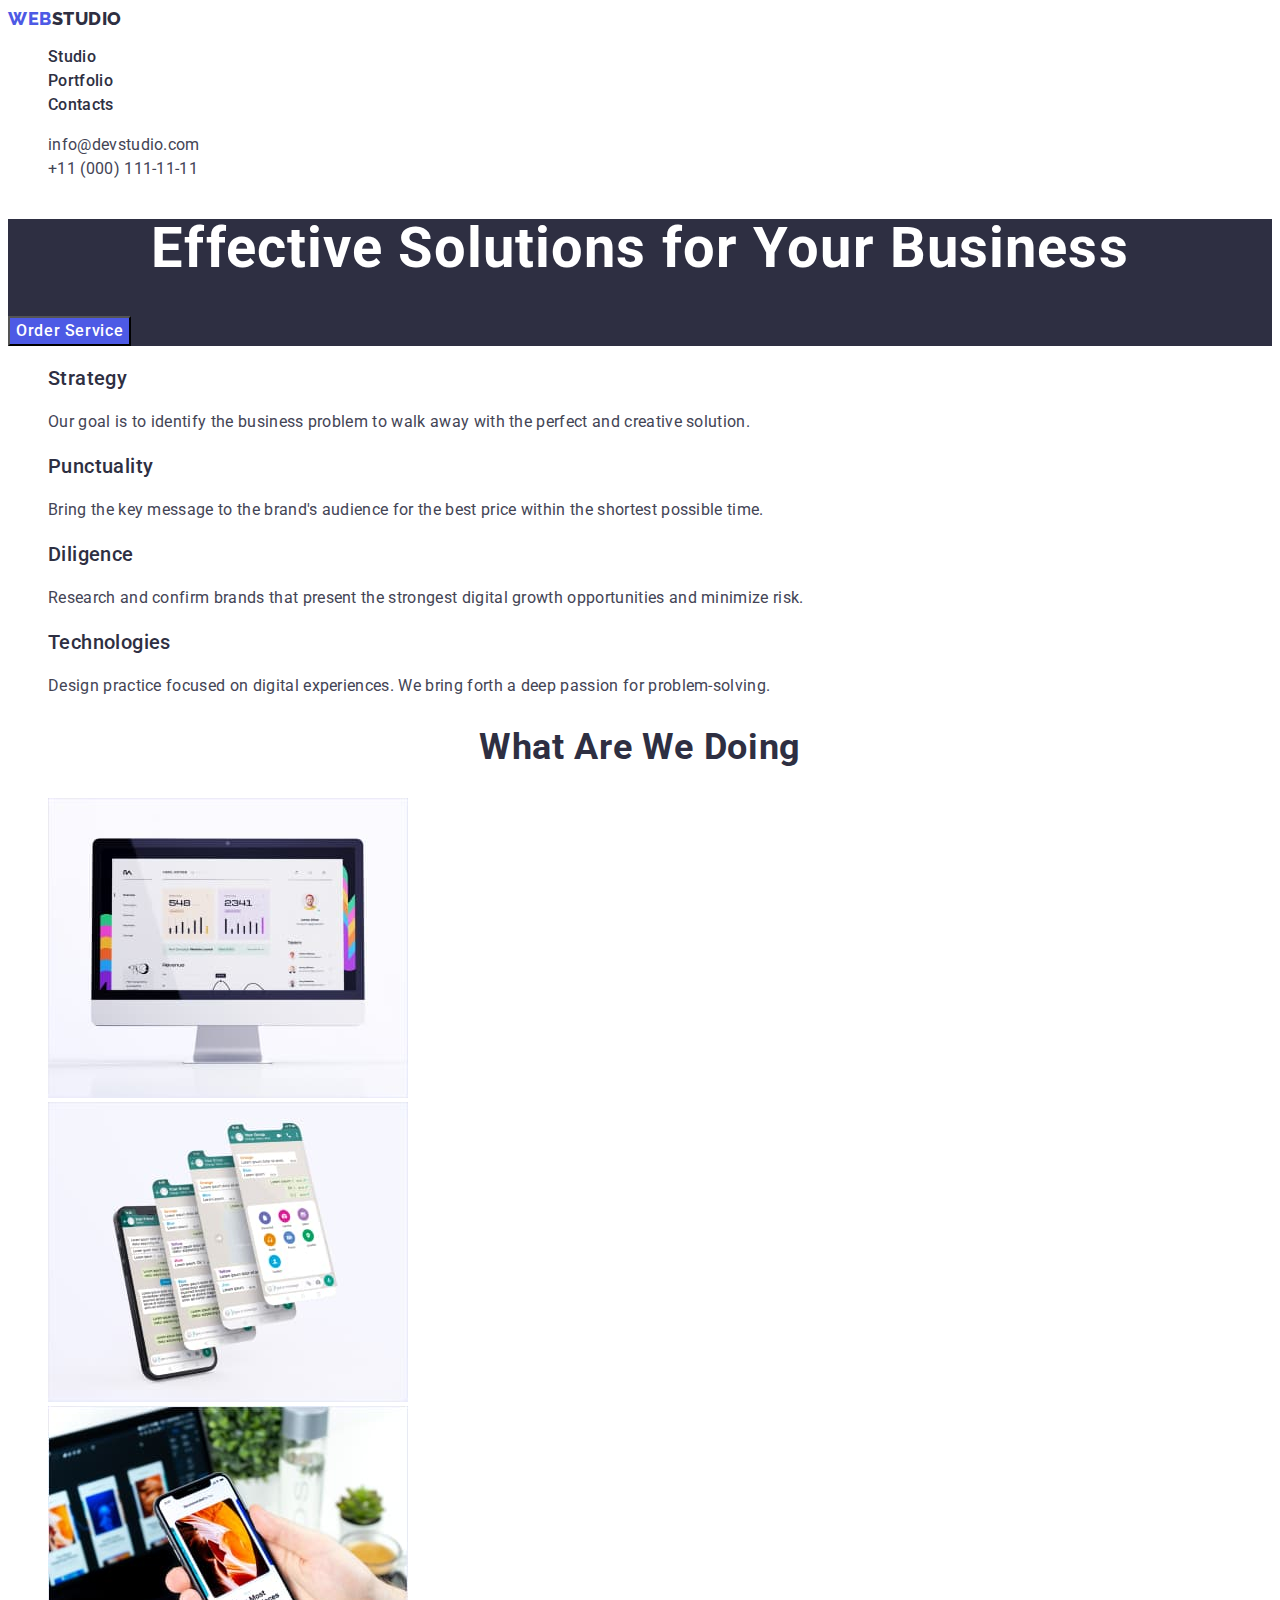
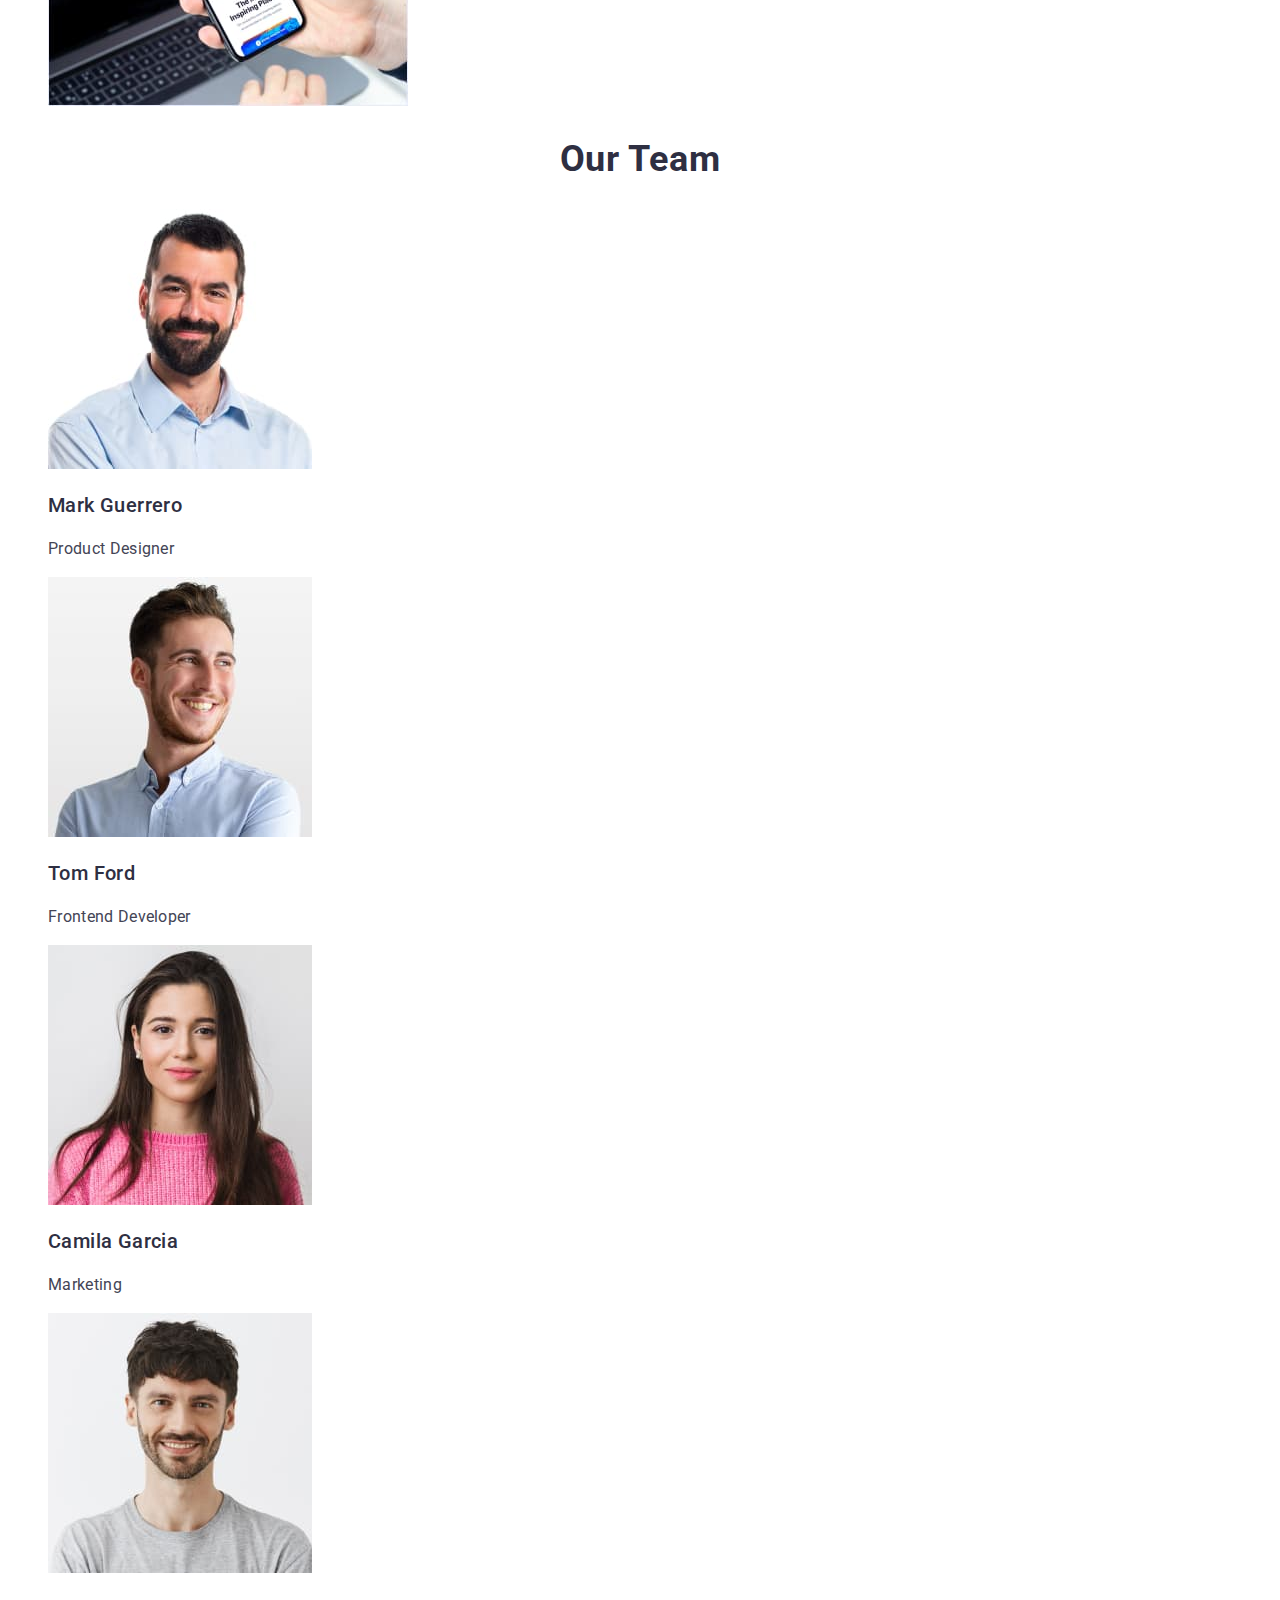
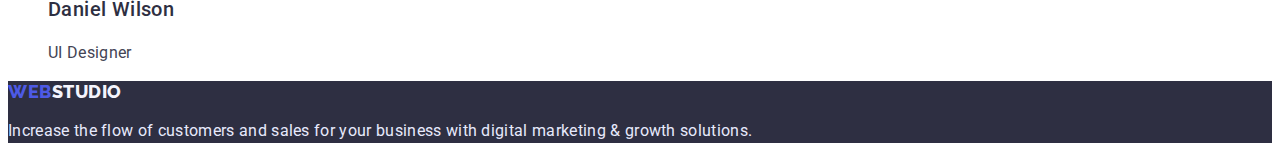
<file: index.html>
<!DOCTYPE html>
<html lang="en">
  <head>
    <meta charset="UTF-8" />
    <meta http-equiv="X-UA-Compatible" content="IE=edge" />
    <meta name="viewport" content="width=device-width, initial-scale=1.0" />
    <title>WebStudio</title>
    <link rel="preconnect" href="https://fonts.googleapis.com" />
    <link rel="preconnect" href="https://fonts.gstatic.com" crossorigin />
    <link
      href="https://fonts.googleapis.com/css2?family=Raleway:wght@800&family=Roboto:wght@400;500;700;900&display=swap"
      rel="stylesheet"
    />
    <link rel="stylesheet" href="./css/styles.css" />
  </head>
  <body>
    <header class="header">
      <nav class="header-nav">
        <a class="header-logo link" href="./index.html"
          >WEB<span class="header-logo-part">Studio</span></a
        >
        <ul class="header-list list">
          <li class="header-item">
            <a class="header-link link" href="./index.html">Studio</a>
          </li>
          <li class="header-item">
            <a class="header-link link" href="./portfolio.html">Portfolio</a>
          </li>
          <li class="header-item">
            <a class="header-link link" href="">Contacts</a>
          </li>
        </ul>
      </nav>
      <address class="address">
        <ul class="header-contact-list list">
          <li class="header-contact-item">
            <a class="header-contact-link link" href="mailto:info@devstudio.com"
              >info@devstudio.com</a
            >
          </li>
          <li class="header-contact-item">
            <a class="header-contact-link link" href="tel:+110001111111"
              >+11 (000) 111-11-11</a
            >
          </li>
        </ul>
      </address>
    </header>
    <main>
      <section class="hero">
        <h1 class="hero-title">Effective Solutions for Your Business</h1>
        <button type="button" class="hero-btn">Order Service</button>
      </section>
      <section class="qualities">
        <h2 hidden class="qualities-title">Advantages</h2>
        <ul class="qualities-list list">
          <li class="qualities-item">
            <h3 class="qualities-name">Strategy</h3>
            <p class="qualities-text">
              Our goal is to identify the business problem to walk away with the
              perfect and creative solution.
            </p>
          </li>
          <li class="qualities-item">
            <h3 class="qualities-name">Punctuality</h3>
            <p class="qualities-text">
              Bring the key message to the brand's audience for the best price
              within the shortest possible time.
            </p>
          </li>
          <li class="qualities-item">
            <h3 class="qualities-name">Diligence</h3>
            <p class="qualities-text">
              Research and confirm brands that present the strongest digital
              growth opportunities and minimize risk.
            </p>
          </li>
          <li class="qualities-item">
            <h3 class="qualities-name">Technologies</h3>
            <p class="qualities-text">
              Design practice focused on digital experiences. We bring forth a
              deep passion for problem-solving.
            </p>
          </li>
        </ul>
      </section>
      <section class="creation">
        <h2 class="creation-title">What Are We Doing</h2>
        <ul class="creation-list list">
          <li class="creation-item">
            <img src="./images/computer.jpg" alt="computer" width="360" />
          </li>
          <li class="creation-item">
            <img src="./images/messenger.jpg" alt="messenger" width="360" />
          </li>
          <li class="creation-item">
            <img src="./images/phone.jpg" alt="phone" width="360" />
          </li>
        </ul>
      </section>
      <section class="team">
        <h2 class="team-title">Our Team</h2>
        <ul class="team-list list">
          <li class="team-item">
            <img src="./images/mark.jpg" alt="Mark Guerrero" width="264" />
            <h3 class="team-worker-name">Mark Guerrero</h3>
            <p class="team-worker-position">Product Designer</p>
          </li>
          <li>
            <img src="./images/tom.jpg" alt="Tom Ford" width="264" />
            <h3 class="team-worker-name">Tom Ford</h3>
            <p class="team-worker-position">Frontend Developer</p>
          </li>
          <li>
            <img src="./images/camila.jpg" alt="Camila Garcia" width="264" />
            <h3 class="team-worker-name">Camila Garcia</h3>
            <p class="team-worker-position">Marketing</p>
          </li>
          <li>
            <img src="./images/daniel.jpg" alt="Daniel Wilson" width="264" />
            <h3 class="team-worker-name">Daniel Wilson</h3>
            <p class="team-worker-position">UI Designer</p>
          </li>
        </ul>
      </section>
    </main>
    <footer class="footer">
      <a class="footer-logo link" href="./index.html"
        >WEB<span class="footer-logo-part">Studio</span></a
      >
      <p class="footer-text">
        Increase the flow of customers and sales for your business with digital
        marketing & growth solutions.
      </p>
    </footer>
  </body>
</html>
</file>
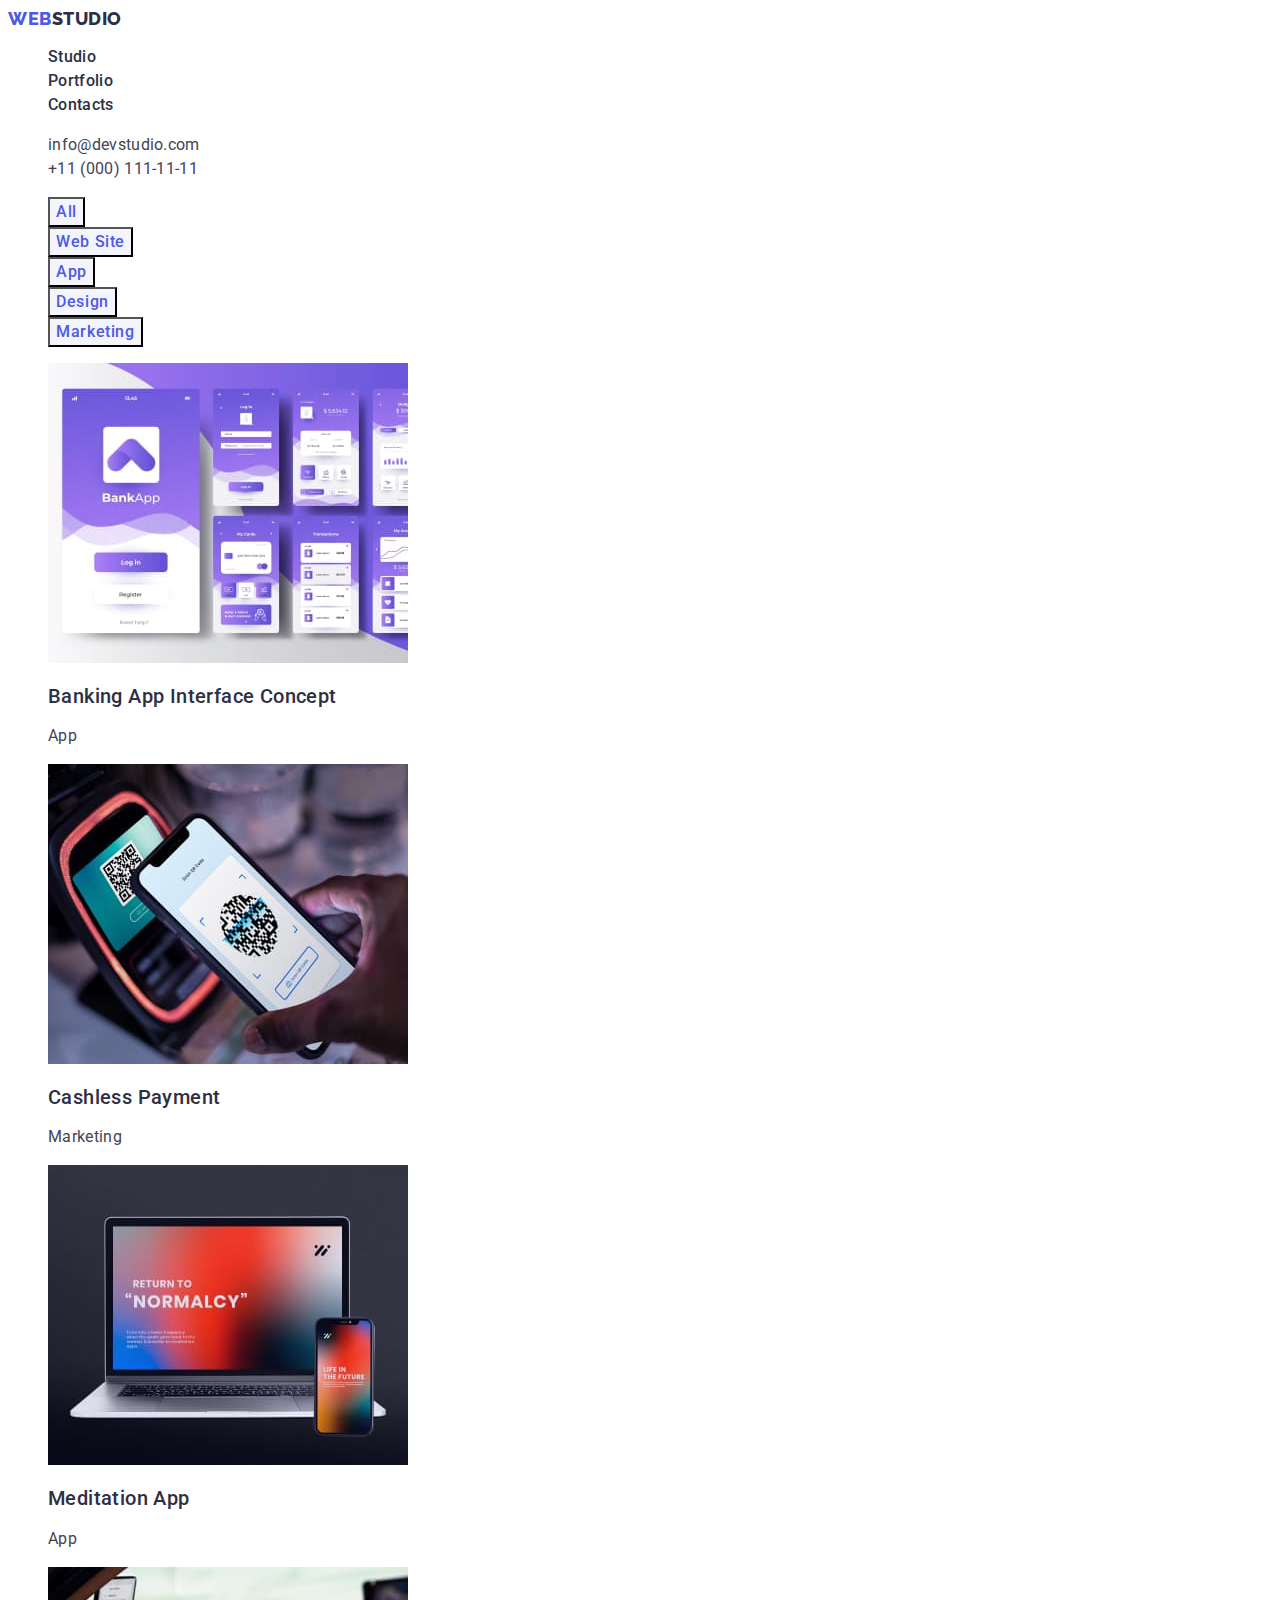
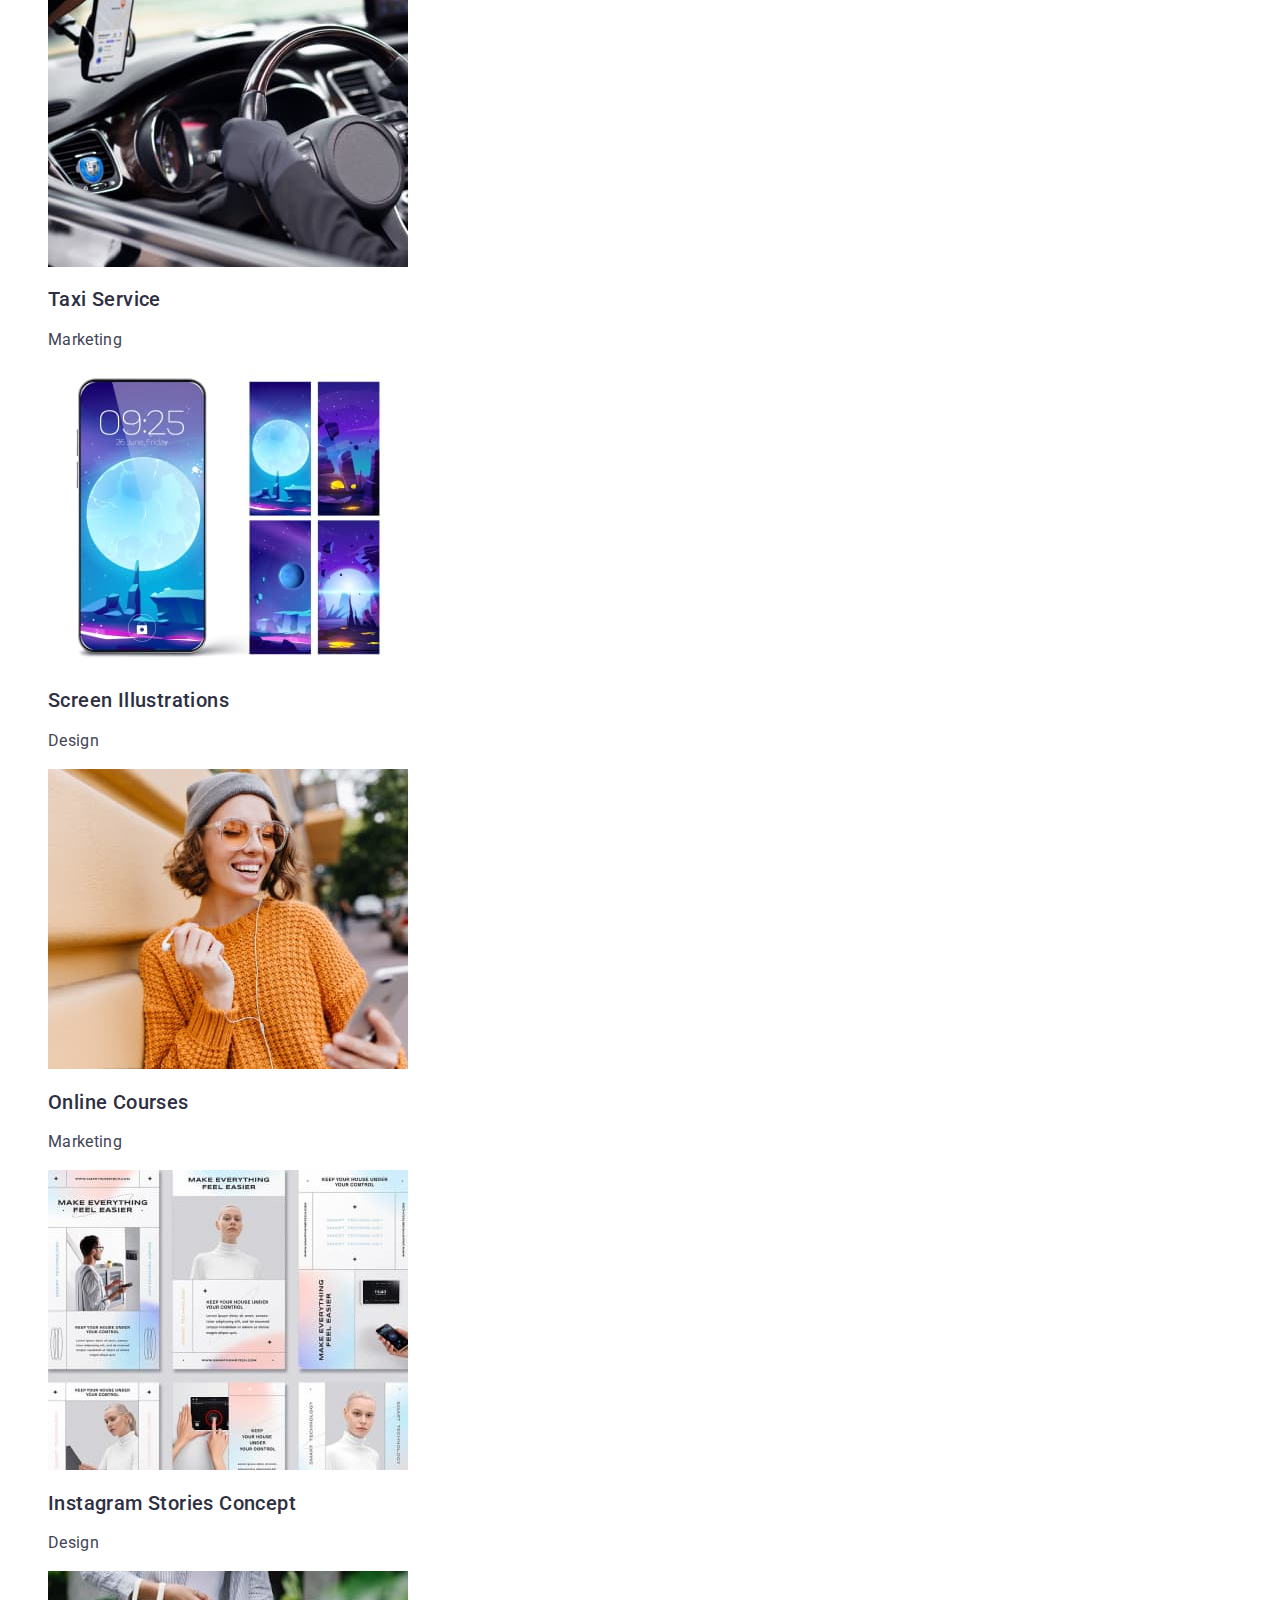
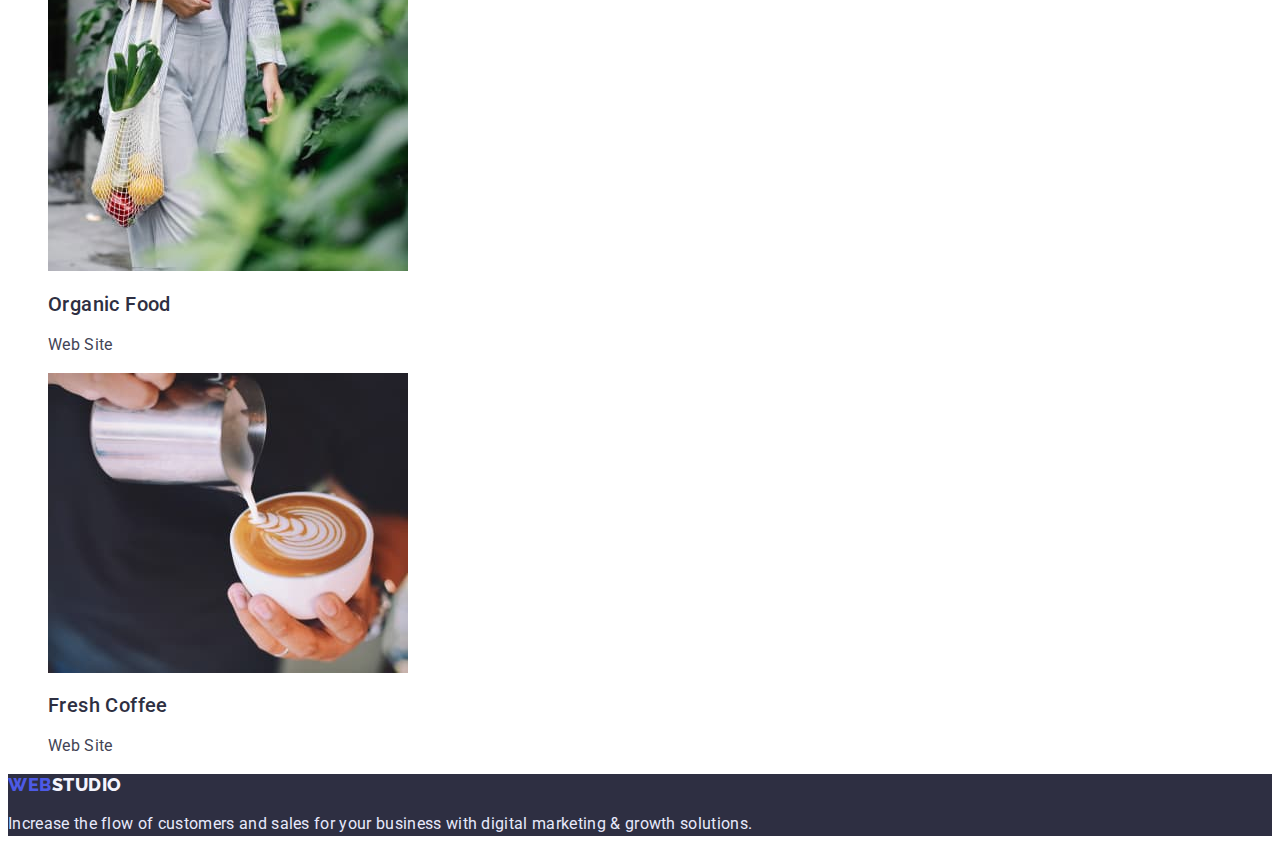
<file: portfolio.html>
<!DOCTYPE html>
<html lang="en">
  <head>
    <meta charset="UTF-8" />
    <meta http-equiv="X-UA-Compatible" content="IE=edge" />
    <meta name="viewport" content="width=device-width, initial-scale=1.0" />
    <title>WebStudio</title>
    <link rel="preconnect" href="https://fonts.googleapis.com" />
    <link rel="preconnect" href="https://fonts.gstatic.com" crossorigin />
    <link
      href="https://fonts.googleapis.com/css2?family=Raleway:wght@800&family=Roboto:wght@400;500;700;900&display=swap"
      rel="stylesheet"
    />
    <link rel="stylesheet" href="./css/styles.css" />
  </head>
  <body>
    <header class="header">
      <nav class="header-nav">
        <a class="header-logo link" href="./index.html"
          >WEB<span class="header-logo-part">Studio</span></a
        >
        <ul class="header-list list">
          <li class="header-item">
            <a class="header-link link" href="./index.html">Studio</a>
          </li>
          <li class="header-item">
            <a class="header-link link" href="./portfolio.html">Portfolio</a>
          </li>
          <li class="header-item">
            <a class="header-link link" href="">Contacts</a>
          </li>
        </ul>
      </nav>
      <address class="address">
        <ul class="header-contact-list list">
          <li class="header-contact-item">
            <a class="header-contact-link link" href="mailto:info@devstudio.com"
              >info@devstudio.com</a
            >
          </li>
          <li class="header-contact-item">
            <a class="header-contact-link link" href="tel:+110001111111"
              >+11 (000) 111-11-11</a
            >
          </li>
        </ul>
      </address>
    </header>
    <main>
      <section class="portfolio">
        <h1 hidden class="portfolio-title">Portfolio</h1>
        <ul class="portfolio-btn-list list">
          <li class="portfolio-btn-item">
            <button type="button" class="portfolio-btn">All</button>
          </li>
          <li class="portfolio-btn-item">
            <button type="button" class="portfolio-btn">Web Site</button>
          </li>
          <li class="portfolio-btn-item">
            <button type="button" class="portfolio-btn">App</button>
          </li>
          <li class="portfolio-btn-item">
            <button type="button" class="portfolio-btn">Design</button>
          </li>
          <li class="portfolio-btn-item">
            <button type="button" class="portfolio-btn">Marketing</button>
          </li>
        </ul>
        <ul class="portfolio-card-list list">
          <li class="portfolio-card-item">
            <a class="link" href="">
              <img
                src="./images/bank-app.jpg"
                alt="Banking app interface"
                width="360"
              />
              <h2 class="portfolio-card-title">
                Banking App Interface Concept
              </h2>
              <p class="portfolio-card-text">App</p>
            </a>
          </li>
          <li class="portfolio-card-item">
            <a class="link" href="">
              <img
                src="./images/payment.jpg"
                alt="Cashless payment"
                width="360"
              />
              <h2 class="portfolio-card-title">Cashless Payment</h2>
              <p class="portfolio-card-text">Marketing</p>
            </a>
          </li>
          <li class="portfolio-card-item">
            <a class="link" href="">
              <img
                src="./images/maditation-app.jpg"
                alt="Laptop and phone with a meditation app"
                width="360"
              />
              <h2 class="portfolio-card-title">Meditation App</h2>
              <p class="portfolio-card-text">App</p>
            </a>
          </li>
          <li class="portfolio-card-item">
            <a class="link" href="">
              <img src="./images/taxi-service.jpg" alt="Taxi" width="360" />
              <h2 class="portfolio-card-title">Taxi Service</h2>
              <p class="portfolio-card-text">Marketing</p>
            </a>
          </li>
          <li class="portfolio-card-item">
            <a class="link" href="">
              <img src="./images/screens.jpg" alt="Phone screens" width="360" />
              <h2 class="portfolio-card-title">Screen Illustrations</h2>
              <p class="portfolio-card-text">Design</p>
            </a>
          </li>
          <li class="portfolio-card-item">
            <a class="link" href="">
              <img
                src="./images/online-courses.jpg"
                alt="Communication by phone"
                width="360"
              />
              <h2 class="portfolio-card-title">Online Courses</h2>
              <p class="portfolio-card-text">Marketing</p>
            </a>
          </li>
          <li class="portfolio-card-item">
            <a class="link" href="">
              <img
                src="./images/inst-stories.jpg"
                alt="Instagram stories"
                width="360"
              />
              <h2 class="portfolio-card-title">Instagram Stories Concept</h2>
              <p class="portfolio-card-text">Design</p>
            </a>
          </li>
          <li class="portfolio-card-item">
            <a class="link" href="">
              <img
                src="./images/food.jpg"
                alt="Vegetables and fruits"
                width="360"
              />
              <h2 class="portfolio-card-title">Organic Food</h2>
              <p class="portfolio-card-text">Web Site</p>
            </a>
          </li>
          <li class="portfolio-card-item">
            <a class="link" href="">
              <img src="./images/coffee.jpg" alt="Cup of coffee" width="360" />
              <h2 class="portfolio-card-title">Fresh Coffee</h2>
              <p class="portfolio-card-text">Web Site</p>
            </a>
          </li>
        </ul>
      </section>
    </main>
    <footer class="footer">
      <a class="footer-logo link" href="./index.html"
        >WEB<span class="footer-logo-part">Studio</span></a
      >
      <p class="footer-text">
        Increase the flow of customers and sales for your business with digital
        marketing & growth solutions.
      </p>
    </footer>
  </body>
</html>
</file>
<file: css/styles.css>
:root{
    --first-main-color: #2E2F42;
    --second-main-color: #434455;
    --third-main-color: #4D5AE5;
    --hover-color: #404BBF;
    --white-color: #FFFFFF;
    --cloud-color: #F4F4FD;
    --cornflower-color: #E7E9FC;
}

body{
    font-family:'Roboto', sans-serif;
    /* color: #434455; */
}

.link{
    text-decoration: none;
}

.list{
    list-style: none;
}

/* -------------------HEADER-------------------- */

.header-logo{
    font-family: 'Raleway', sans-serif;
    font-weight: 800;
    font-size: 18px;
    line-height: 1.17;
    letter-spacing: 0.03em;
    text-transform: uppercase;
    color: var(--third-main-color);
}

.header-logo-part{
    color: var(--first-main-color);
}

.header-link{
    font-weight: 500;
    font-size: 16px;
    line-height: 1.5;
    letter-spacing: 0.02em;
    color: var(--first-main-color);
}

.header-contact-link{
    font-weight: 400;
    font-size: 16px;
    /* font-style: normal; */
    line-height: 1.5;
    letter-spacing: 0.02em;
    color: var(--second-main-color); 
}

.header-link:hover,
.header-link:focus {
    color: var(--hover-color);
}

.header-contact-link:hover,
.header-contact-link:focus:focus {
    color: var(--hover-color);
}

.address{
    font-style: normal;
}

/* ----------------------HERO------------------- */

.hero{
    background-color: var(--first-main-color);
}

.hero-title{

    font-size: 56px;
    line-height: 1.07;
    letter-spacing: 0.02em;
    text-align: center;
    color: var(--white-color);
}

.hero-btn{
    font-family: 'Roboto', sans-serif;
    font-weight: 500;
    font-size: 16px;
    line-height: 1.5;
    letter-spacing: 0.04em;
    color: var(--white-color);
    background-color: var(--third-main-color);
    cursor: pointer;
}

.hero-btn:hover,
.hero-btn:focus{
    background-color: var(--hover-color);
}

/* -----------------QUALITIES------------------ */

.qualities-name{
    font-weight: 500;
    font-size: 20px;
    line-height: 1.2;
    letter-spacing: 0.02em;
    color: var(--first-main-color);
}

.qualities-text{
    font-size: 16px;
    line-height: 1.5;
    letter-spacing: 0.02em;
    color: var(--second-main-color); 
}

/* -----------------CREATION------------------- */

.creation-title{
    font-size: 36px;
    line-height: 1.11;
    letter-spacing: 0.02em;
    text-align: center;
    text-transform: capitalize;
    color: var(--first-main-color);
}

/* --------------------TEAM-------------------- */

.team-title{
    font-size: 36px;
    line-height: 1.11;
    letter-spacing: 0.02em;
    text-align: center;
    text-transform: capitalize;
    color: var(--first-main-color);
}

.team-worker-name{
    font-weight: 500;
    font-size: 20px;
    line-height: 1.2;
    letter-spacing: 0.02em;
    color: var(--first-main-color);
}

.team-worker-position{
    line-height: 1.5;
    letter-spacing: 0.02em;
    color: var(--second-main-color); 
}

/* --------------------FOOTER------------------ */

.footer{
    background-color: var(--first-main-color);
}

.footer-logo{
    font-family: 'Raleway', sans-serif;
    font-weight: 800;
    font-size: 18px;
    line-height: 1.17;
    letter-spacing: 0.03em;
    text-transform: uppercase;
    color: var(--third-main-color);
}

.footer-logo-part{
    font-family: 'Raleway', sans-serif;
    font-size: 18px;
    line-height: 1.16;
    letter-spacing: 0.03em;
    text-transform: uppercase;
    color: var(--cloud-color);
}

.footer-text{
    line-height: 1.5;
    letter-spacing: 0.02em;
    color: var(--cornflower-color);
}

/* ------------------PORTFOLIO-------------------- */

.portfolio-btn{
    font-family: 'Roboto', sans-serif;
    font-weight: 500;
    font-size: 16px;
    line-height: 1.5;
    letter-spacing: 0.04em;
    color: var(--third-main-color);
    background-color: var(--cloud-color);
    cursor: pointer;
}

.portfolio-btn:hover,
.portfolio-btn:focus{
    color: var(--white-color);
    background-color: var(--hover-color);
}

.portfolio-card-title{
    font-weight: 500;
    font-size: 20px;
    line-height: 1.2;
    letter-spacing: 0.02em;
    color: var(--first-main-color);
}

.portfolio-card-text{
    line-height: 1.5;
    letter-spacing: 0.02em;
    color: var(--second-main-color); 
}
</file>
